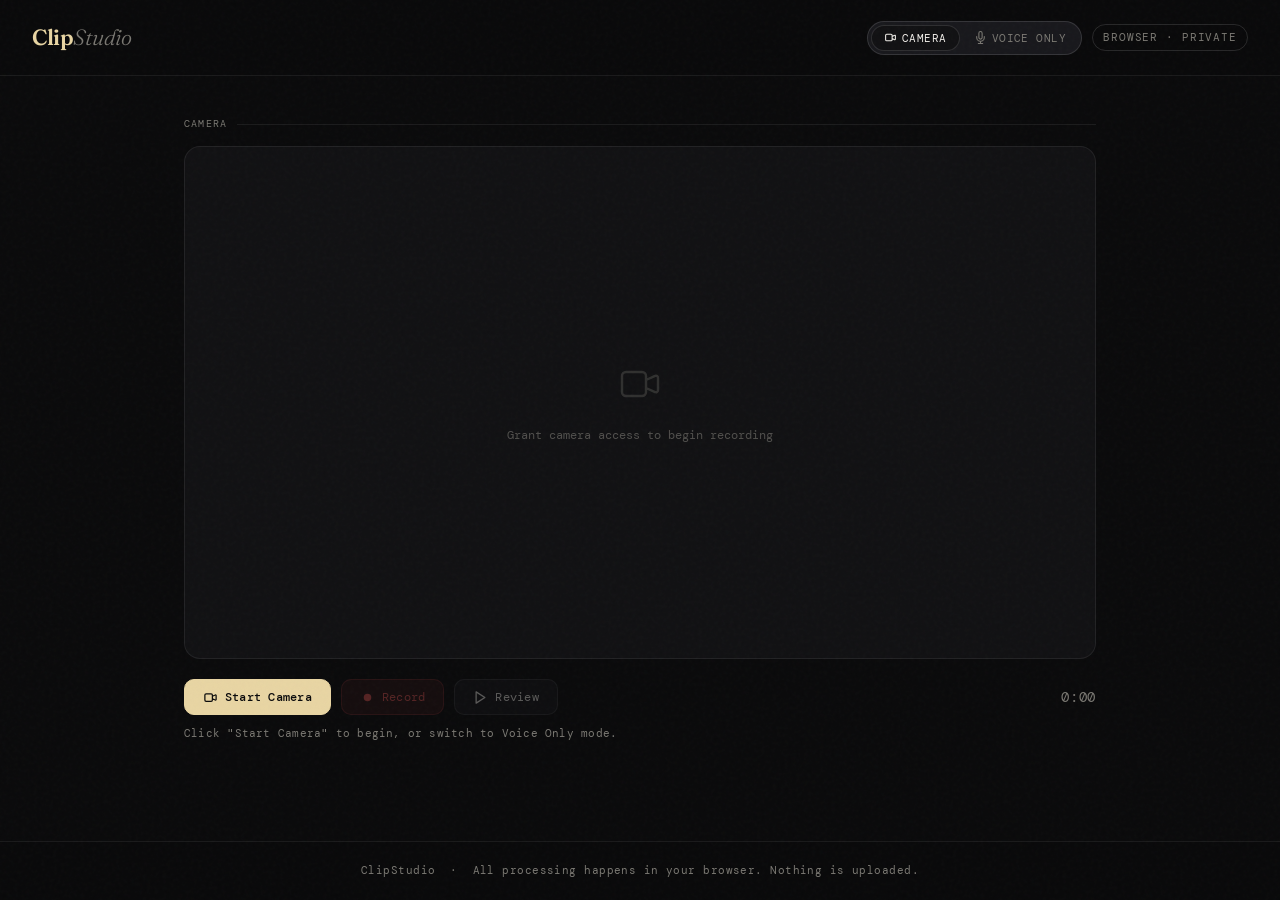
<file: clipstudio.html>
<!DOCTYPE html>
<html lang="en">
<head>
<meta charset="UTF-8">
<meta name="viewport" content="width=device-width, initial-scale=1.0">
<title>ClipStudio — Record & Export</title>
<link rel="preconnect" href="https://fonts.googleapis.com">
<link rel="preconnect" href="https://fonts.gstatic.com" crossorigin>
<link href="https://fonts.googleapis.com/css2?family=DM+Mono:wght@400;500&family=Fraunces:ital,opsz,wght@0,9..144,300;0,9..144,600;1,9..144,300&display=swap" rel="stylesheet">
<style>
*, *::before, *::after { box-sizing: border-box; margin: 0; padding: 0; }
:root {
  --bg:#0a0a0b; --surface:#111113; --surface2:#18181c;
  --border:rgba(255,255,255,0.07); --border2:rgba(255,255,255,0.12);
  --text:#f0ede8; --muted:#7a7872; --accent:#e8d5a3; --accent2:#c8a96e;
  --red:#e05252; --red-dim:rgba(224,82,82,0.15);
  --blue:#5b8fd4; --blue-dim:rgba(91,143,212,0.12);
  --green:#4caf7d; --green-dim:rgba(76,175,125,0.12);
  --radius:10px; --radius-lg:16px;
}
html,body { min-height:100vh; background:var(--bg); color:var(--text); font-family:'DM Mono',monospace; font-size:13px; line-height:1.6; }
body::before { content:''; position:fixed; inset:0; background-image:url("data:image/svg+xml,%3Csvg viewBox='0 0 256 256' xmlns='http://www.w3.org/2000/svg'%3E%3Cfilter id='noise'%3E%3CfeTurbulence type='fractalNoise' baseFrequency='0.9' numOctaves='4' stitchTiles='stitch'/%3E%3C/filter%3E%3Crect width='100%25' height='100%25' filter='url(%23noise)' opacity='0.04'/%3E%3C/svg%3E"); pointer-events:none; z-index:999; opacity:0.6; }

header { display:flex; align-items:center; justify-content:space-between; padding:20px 32px; border-bottom:1px solid var(--border); position:sticky; top:0; background:rgba(10,10,11,0.92); backdrop-filter:blur(12px); z-index:100; }
.logo { font-family:'Fraunces',serif; font-size:22px; font-weight:600; color:var(--accent); letter-spacing:-0.5px; }
.logo span { color:var(--muted); font-weight:300; font-style:italic; }
.header-right { display:flex; align-items:center; gap:10px; flex-wrap:wrap; }
.header-tag { font-size:11px; color:var(--muted); letter-spacing:0.08em; text-transform:uppercase; border:1px solid var(--border2); padding:4px 10px; border-radius:100px; }

.mode-toggle { display:flex; align-items:center; background:var(--surface2); border:1px solid var(--border2); border-radius:100px; padding:3px; gap:2px; }
.mode-btn { display:inline-flex; align-items:center; gap:5px; padding:5px 12px; border-radius:100px; border:none; background:transparent; color:var(--muted); font-family:'DM Mono',monospace; font-size:11px; cursor:pointer; transition:all 0.2s; letter-spacing:0.04em; text-transform:uppercase; white-space:nowrap; }
.mode-btn svg { width:13px; height:13px; }
.mode-btn.active { background:var(--surface); color:var(--text); border:1px solid var(--border2); }
.mode-btn.active.voice-active { background:rgba(91,143,212,0.15); color:var(--blue); border-color:rgba(91,143,212,0.3); }

main { max-width:960px; margin:0 auto; padding:40px 24px 100px; }
.section-label { font-size:10px; letter-spacing:0.12em; text-transform:uppercase; color:var(--muted); margin-bottom:14px; display:flex; align-items:center; gap:10px; }
.section-label::after { content:''; flex:1; height:1px; background:var(--border); }

#video-wrap { position:relative; background:var(--surface); border:1px solid var(--border); border-radius:var(--radius-lg); overflow:hidden; aspect-ratio:16/9; margin-bottom:20px; display:flex; align-items:center; justify-content:center; }
.placeholder-inner { text-align:center; color:var(--muted); }
.placeholder-inner svg { width:48px; height:48px; margin-bottom:12px; opacity:0.3; }
.placeholder-inner p { font-size:12px; opacity:0.6; }
#preview,#recorded { width:100%; height:100%; object-fit:contain; display:none; background:#000; }
#waveCanvas { position:absolute; inset:0; width:100%; height:100%; display:none; background:#000; }
#rec-indicator { position:absolute; top:14px; left:14px; display:none; align-items:center; gap:6px; background:rgba(0,0,0,0.7); border-radius:100px; padding:5px 12px; font-size:11px; color:var(--red); letter-spacing:0.06em; backdrop-filter:blur(4px); border:1px solid rgba(224,82,82,0.2); }
#rec-indicator .blink { width:7px; height:7px; border-radius:50%; background:var(--red); animation:blink 1s infinite; }
@keyframes blink { 0%,100%{opacity:1} 50%{opacity:0.2} }
#rec-indicator.voice-mode { color:var(--blue); border-color:rgba(91,143,212,0.3); }
#rec-indicator.voice-mode .blink { background:var(--blue); }
#time-overlay { position:absolute; top:14px; right:14px; background:rgba(0,0,0,0.7); border-radius:6px; padding:4px 10px; font-size:13px; font-weight:500; color:var(--text); display:none; backdrop-filter:blur(4px); border:1px solid var(--border2); font-variant-numeric:tabular-nums; }
#voice-label { position:absolute; bottom:16px; left:50%; transform:translateX(-50%); font-size:11px; color:rgba(91,143,212,0.7); letter-spacing:0.1em; text-transform:uppercase; display:none; pointer-events:none; }

.controls { display:flex; gap:10px; align-items:center; flex-wrap:wrap; margin-bottom:36px; }
.btn { display:inline-flex; align-items:center; gap:7px; padding:9px 18px; border-radius:var(--radius); border:1px solid var(--border2); background:var(--surface2); color:var(--text); font-family:'DM Mono',monospace; font-size:12px; cursor:pointer; transition:all 0.15s; letter-spacing:0.02em; white-space:nowrap; }
.btn:hover:not(:disabled) { background:#222228; border-color:rgba(255,255,255,0.2); }
.btn:active:not(:disabled) { transform:scale(0.97); }
.btn:disabled { opacity:0.35; cursor:not-allowed; }
.btn.accent { background:var(--accent); color:#0a0a0b; border-color:var(--accent); font-weight:500; }
.btn.accent:hover:not(:disabled) { background:var(--accent2); border-color:var(--accent2); }
.btn.danger-btn { background:var(--red-dim); border-color:rgba(224,82,82,0.3); color:var(--red); }
.btn.danger-btn:hover:not(:disabled) { background:rgba(224,82,82,0.25); }
.btn.ghost-del { background:transparent; border-color:transparent; color:var(--muted); padding:6px 10px; }
.btn.ghost-del:hover:not(:disabled) { background:var(--red-dim); color:var(--red); border-color:rgba(224,82,82,0.2); }
.btn.ai-btn { background:rgba(76,175,125,0.12); border-color:rgba(76,175,125,0.35); color:var(--green); font-weight:500; }
.btn.ai-btn:hover:not(:disabled) { background:rgba(76,175,125,0.22); border-color:rgba(76,175,125,0.55); }
.btn svg { width:15px; height:15px; flex-shrink:0; }
.time-badge { margin-left:auto; font-size:14px; color:var(--muted); font-variant-numeric:tabular-nums; letter-spacing:0.05em; }

#status { font-size:11px; color:var(--muted); margin-top:-26px; margin-bottom:28px; min-height:16px; letter-spacing:0.02em; }

/* ── timeline ── */
#timeline-section { display:none; }
#timeline-bar { position:relative; height:72px; background:var(--surface); border:1px solid var(--border); border-radius:var(--radius); overflow:hidden; cursor:crosshair; margin-bottom:16px; }
#timeline-track { position:absolute; bottom:0; left:0; right:0; height:3px; background:var(--border2); }
#timeline-progress { height:100%; background:var(--blue); width:0%; transition:width 0.1s linear; }
#playhead { position:absolute; top:0; width:2px; height:100%; background:var(--red); pointer-events:none; left:0; z-index:10; }
#playhead::before { content:''; position:absolute; top:0; left:-4px; width:10px; height:10px; background:var(--red); border-radius:50%; }
.clip-region { position:absolute; top:8px; bottom:14px; border-radius:5px; border:1.5px solid var(--accent); background:rgba(232,213,163,0.08); cursor:default; display:flex; align-items:center; justify-content:center; min-width:16px; overflow:hidden; }
.clip-region.ai-region { border-color:var(--green); background:rgba(76,175,125,0.08); }
.clip-region-label { font-size:10px; color:var(--accent); letter-spacing:0.04em; white-space:nowrap; overflow:hidden; padding:0 4px; }
.clip-region.ai-region .clip-region-label { color:var(--green); }

/* clip inputs */
.clip-input-row { display:flex; gap:10px; align-items:center; flex-wrap:wrap; margin-bottom:24px; padding:14px 16px; background:var(--surface); border:1px solid var(--border); border-radius:var(--radius); }
.clip-input-row label { font-size:11px; color:var(--muted); display:flex; align-items:center; gap:7px; }
.clip-input-row input[type=number] { width:72px; padding:6px 10px; background:var(--surface2); border:1px solid var(--border2); border-radius:6px; color:var(--text); font-family:'DM Mono',monospace; font-size:12px; outline:none; transition:border-color 0.15s; }
.clip-input-row input[type=number]:focus { border-color:var(--accent2); }
.hint-text { font-size:11px; color:var(--muted); margin-left:auto; }

/* ── AI Clip panel ── */
#ai-section { display:none; margin-bottom:32px; }
.ai-header { display:flex; align-items:center; justify-content:space-between; margin-bottom:14px; }
.ai-badge { display:inline-flex; align-items:center; gap:6px; font-size:10px; letter-spacing:0.1em; text-transform:uppercase; color:var(--green); background:var(--green-dim); border:1px solid rgba(76,175,125,0.25); border-radius:100px; padding:3px 10px; }

/* sensitivity controls */
.ai-controls { display:flex; gap:12px; align-items:center; flex-wrap:wrap; padding:12px 16px; background:var(--surface); border:1px solid var(--border); border-radius:var(--radius); margin-bottom:16px; }
.ai-controls label { font-size:11px; color:var(--muted); display:flex; align-items:center; gap:8px; }
.ai-controls input[type=range] { width:100px; accent-color:var(--green); }
.ai-controls span { font-size:11px; color:var(--text); min-width:28px; text-align:right; font-variant-numeric:tabular-nums; }
.ai-controls select { background:var(--surface2); border:1px solid var(--border2); color:var(--text); font-family:'DM Mono',monospace; font-size:11px; border-radius:6px; padding:4px 8px; outline:none; }

/* AI progress bar */
#ai-progress-wrap { display:none; padding:16px; background:var(--surface); border:1px solid rgba(76,175,125,0.2); border-radius:var(--radius); margin-bottom:16px; }
.ai-progress-label { font-size:11px; color:var(--green); margin-bottom:8px; letter-spacing:0.04em; }
.ai-progress-bar { height:3px; background:var(--border2); border-radius:2px; overflow:hidden; }
.ai-progress-fill { height:100%; background:var(--green); border-radius:2px; transition:width 0.3s ease; width:0%; }

/* ai call cards */
#ai-calls-list { display:flex; flex-direction:column; gap:10px; }
.call-card { background:var(--surface); border:1px solid var(--border); border-radius:var(--radius-lg); overflow:hidden; transition:border-color 0.15s; }
.call-card:hover { border-color:rgba(76,175,125,0.3); }
.call-card-header { display:flex; align-items:center; gap:12px; padding:14px 16px 10px; }
.call-number { width:32px; height:32px; border-radius:50%; background:var(--green-dim); border:1px solid rgba(76,175,125,0.25); display:flex; align-items:center; justify-content:center; font-size:12px; font-weight:500; color:var(--green); flex-shrink:0; }
.call-meta { flex:1; min-width:0; }
.call-title { font-family:'Fraunces',serif; font-style:italic; font-size:14px; color:var(--text); margin-bottom:2px; }
.call-time-info { font-size:11px; color:var(--muted); font-variant-numeric:tabular-nums; display:flex; align-items:center; gap:10px; }
.call-dur-badge { font-size:10px; color:var(--accent2); background:rgba(200,169,110,0.1); border:1px solid rgba(200,169,110,0.2); border-radius:100px; padding:1px 8px; }
.call-actions { display:flex; gap:6px; }

/* inline waveform thumbnail for each call */
.call-wave-wrap { padding:0 16px 4px; }
.call-wave-canvas { width:100%; height:36px; display:block; border-radius:4px; background:#000; }

/* inline audio player */
.call-player-wrap { padding:8px 16px 14px; }
.call-audio { width:100%; height:32px; border-radius:6px; }
.call-audio::-webkit-media-controls-panel { background:var(--surface2); }

/* manual clips section */
.clips-header { display:flex; align-items:center; justify-content:space-between; margin-bottom:12px; }
#clips-list { display:flex; flex-direction:column; gap:8px; }
.empty-state { padding:28px 20px; text-align:center; color:var(--muted); font-size:12px; border:1px dashed var(--border2); border-radius:var(--radius); letter-spacing:0.02em; }
.clip-item { display:flex; align-items:center; gap:14px; padding:12px 16px; background:var(--surface); border:1px solid var(--border); border-radius:var(--radius); transition:border-color 0.15s; }
.clip-item:hover { border-color:var(--border2); }
.clip-thumb { width:80px; height:45px; background:#000; border-radius:6px; overflow:hidden; flex-shrink:0; display:flex; align-items:center; justify-content:center; }
.clip-thumb canvas { width:80px; height:45px; display:block; }
.clip-thumb.audio-thumb { background:#0d1420; border:1px solid rgba(91,143,212,0.2); }
.audio-icon { color:var(--blue); opacity:0.6; }
.clip-meta { flex:1; min-width:0; }
.clip-name { font-size:13px; font-weight:500; color:var(--text); margin-bottom:3px; font-family:'Fraunces',serif; font-style:italic; }
.clip-time { font-size:11px; color:var(--muted); font-variant-numeric:tabular-nums; }
.clip-duration { font-size:11px; color:var(--accent2); margin-left:6px; }
.clip-mode-tag { font-size:10px; color:var(--blue); opacity:0.7; margin-left:6px; }
.clip-actions { display:flex; gap:6px; align-items:center; }

footer { text-align:center; padding:20px; border-top:1px solid var(--border); font-size:11px; color:var(--muted); letter-spacing:0.04em; position:fixed; bottom:0; left:0; right:0; background:rgba(10,10,11,0.92); backdrop-filter:blur(8px); }

@keyframes fadeUp { from{opacity:0;transform:translateY(12px)} to{opacity:1;transform:translateY(0)} }
.fade-up { animation:fadeUp 0.4s ease both; }
.fade-up-1 { animation-delay:0.05s; }
.fade-up-2 { animation-delay:0.1s; }
.fade-up-3 { animation-delay:0.18s; }

@keyframes spin { to{transform:rotate(360deg)} }
.spinning { animation:spin 1s linear infinite; }

::-webkit-scrollbar { width:6px; }
::-webkit-scrollbar-track { background:var(--bg); }
::-webkit-scrollbar-thumb { background:var(--border2); border-radius:3px; }

@media(max-width:600px) {
  main{padding:24px 16px 100px;}
  header{padding:14px 16px;flex-wrap:wrap;gap:10px;}
  .controls{gap:8px;}
  .btn{padding:8px 14px;}
}
</style>
</head>
<body>
<header>
  <div class="logo">Clip<span>Studio</span></div>
  <div class="header-right">
    <div class="mode-toggle" id="modeToggle">
      <button class="mode-btn active" id="camModeBtn" onclick="setMode('camera')">
        <svg viewBox="0 0 24 24" fill="none" stroke="currentColor" stroke-width="2" stroke-linecap="round" stroke-linejoin="round"><path d="M15 10l4.553-2.069A1 1 0 0121 8.87v6.26a1 1 0 01-1.447.894L15 14M3 8a2 2 0 012-2h8a2 2 0 012 2v8a2 2 0 01-2 2H5a2 2 0 01-2-2V8z"/></svg>
        Camera
      </button>
      <button class="mode-btn" id="voiceModeBtn" onclick="setMode('voice')">
        <svg viewBox="0 0 24 24" fill="none" stroke="currentColor" stroke-width="2" stroke-linecap="round" stroke-linejoin="round"><path d="M12 1a3 3 0 00-3 3v8a3 3 0 006 0V4a3 3 0 00-3-3z"/><path d="M19 10v2a7 7 0 01-14 0v-2M12 19v4M8 23h8"/></svg>
        Voice Only
      </button>
    </div>
    <div class="header-tag">Browser · Private</div>
  </div>
</header>

<main>
  <div class="fade-up">
    <div class="section-label" id="cam-section-label">Camera</div>
    <div id="video-wrap">
      <div class="placeholder-inner" id="placeholder">
        <svg viewBox="0 0 24 24" fill="none" stroke="currentColor" stroke-width="1.2" stroke-linecap="round" stroke-linejoin="round"><path d="M15 10l4.553-2.069A1 1 0 0121 8.87v6.26a1 1 0 01-1.447.894L15 14M3 8a2 2 0 012-2h8a2 2 0 012 2v8a2 2 0 01-2 2H5a2 2 0 01-2-2V8z"/></svg>
        <p>Grant camera access to begin recording</p>
      </div>
      <video id="preview" autoplay muted playsinline></video>
      <video id="recorded" controls></video>
      <canvas id="waveCanvas"></canvas>
      <div id="rec-indicator"><span class="blink"></span> <span id="rec-label">REC</span></div>
      <div id="time-overlay">0:00</div>
      <div id="voice-label">voice only · audio waveform</div>
    </div>
  </div>

  <div class="controls fade-up fade-up-1">
    <button class="btn accent" id="startCamBtn">
      <svg viewBox="0 0 24 24" fill="none" stroke="currentColor" stroke-width="2" stroke-linecap="round" stroke-linejoin="round" style="width:15px;height:15px"><path d="M15 10l4.553-2.069A1 1 0 0121 8.87v6.26a1 1 0 01-1.447.894L15 14M3 8a2 2 0 012-2h8a2 2 0 012 2v8a2 2 0 01-2 2H5a2 2 0 01-2-2V8z"/></svg>
      Start Camera
    </button>
    <button class="btn danger-btn" id="recBtn" disabled>
      <svg viewBox="0 0 24 24" fill="currentColor" style="width:15px;height:15px"><circle cx="12" cy="12" r="6"/></svg>
      Record
    </button>
    <button class="btn" id="playBtn" disabled>
      <svg viewBox="0 0 24 24" fill="none" stroke="currentColor" stroke-width="2" stroke-linecap="round" stroke-linejoin="round" style="width:15px;height:15px"><polygon points="5 3 19 12 5 21 5 3"/></svg>
      Review
    </button>
    <!-- AI Clip button — appears after recording -->
    <button class="btn ai-btn" id="aiClipBtn" disabled style="display:none">
      <svg id="aiSpinIcon" viewBox="0 0 24 24" fill="none" stroke="currentColor" stroke-width="2" stroke-linecap="round" stroke-linejoin="round" style="width:15px;height:15px"><path d="M12 2a10 10 0 0110 10"/><path d="M12 6v6l4 2"/><path d="M2 12a10 10 0 0110-10"/></svg>
      AI Auto-Clip
    </button>
    <span class="time-badge" id="time-display">0:00</span>
  </div>

  <div id="status" class="fade-up fade-up-2">Click "Start Camera" to begin, or switch to Voice Only mode.</div>

  <!-- ── AI CLIP SECTION ── -->
  <div id="ai-section" class="fade-up">
    <div class="ai-header">
      <div class="section-label" style="flex:1;margin-bottom:0">
        <span class="ai-badge">
          <svg viewBox="0 0 24 24" fill="none" stroke="currentColor" stroke-width="2" stroke-linecap="round" stroke-linejoin="round" style="width:11px;height:11px"><circle cx="12" cy="12" r="3"/><path d="M12 2v3M12 19v3M4.22 4.22l2.12 2.12M17.66 17.66l2.12 2.12M2 12h3M19 12h3M4.22 19.78l2.12-2.12M17.66 6.34l2.12-2.12"/></svg>
          AI Auto-Clip
        </span>
      </div>
      <button class="btn" id="reRunAiBtn" style="display:none;font-size:11px;padding:5px 12px">Re-analyze</button>
    </div>

    <!-- sensitivity settings -->
    <div class="ai-controls" id="aiControls">
      <label>
        Silence threshold
        <input type="range" id="silenceThresh" min="1" max="30" value="8" oninput="document.getElementById('threshVal').textContent=this.value">
        <span id="threshVal">8</span>%
      </label>
      <label>
        Min silence gap
        <input type="range" id="minGap" min="5" max="60" value="15" oninput="document.getElementById('gapVal').textContent=this.value">
        <span id="gapVal">15</span>s
      </label>
      <label>
        Min call length
        <input type="range" id="minCall" min="5" max="60" value="10" oninput="document.getElementById('callVal').textContent=this.value">
        <span id="callVal">10</span>s
      </label>
    </div>

    <div id="ai-progress-wrap">
      <div class="ai-progress-label" id="aiProgressLabel">Analyzing audio…</div>
      <div class="ai-progress-bar"><div class="ai-progress-fill" id="aiProgressFill"></div></div>
    </div>

    <div id="ai-calls-list"></div>
  </div>

  <!-- ── TIMELINE + MANUAL CLIPS ── -->
  <div id="timeline-section" class="fade-up fade-up-3">
    <div class="section-label">Timeline</div>
    <div id="timeline-bar">
      <div id="timeline-track"><div id="timeline-progress"></div></div>
      <div id="playhead"></div>
    </div>
    <div class="clip-input-row">
      <label>From <input type="number" id="clipStart" min="0" step="0.1" value="0"> s</label>
      <label>To <input type="number" id="clipEnd" min="0" step="0.1" value="5"> s</label>
      <button class="btn" id="addClipBtn">
        <svg viewBox="0 0 24 24" fill="none" stroke="currentColor" stroke-width="2" stroke-linecap="round" stroke-linejoin="round" style="width:15px;height:15px"><line x1="12" y1="5" x2="12" y2="19"/><line x1="5" y1="12" x2="19" y2="12"/></svg>
        Add Manual Clip
      </button>
      <span class="hint-text" id="dur-label"></span>
    </div>
    <div class="clips-header">
      <div class="section-label" style="flex:1;margin-bottom:0">Manual Clips</div>
      <button class="btn" id="dlAllBtn" style="display:none">
        <svg viewBox="0 0 24 24" fill="none" stroke="currentColor" stroke-width="2" stroke-linecap="round" stroke-linejoin="round" style="width:15px;height:15px"><path d="M21 15v4a2 2 0 01-2 2H5a2 2 0 01-2-2v-4"/><polyline points="7 10 12 15 17 10"/><line x1="12" y1="15" x2="12" y2="3"/></svg>
        Download All
      </button>
    </div>
    <div id="clips-list">
      <div class="empty-state">No manual clips yet — set start/end times above and click Add Manual Clip.</div>
    </div>
  </div>
</main>

<footer>ClipStudio &nbsp;·&nbsp; All processing happens in your browser. Nothing is uploaded.</footer>

<script>
/* ════════════════════════════════════════
   DOM REFS
════════════════════════════════════════ */
const preview         = document.getElementById('preview');
const recorded        = document.getElementById('recorded');
const placeholder     = document.getElementById('placeholder');
const startCamBtn     = document.getElementById('startCamBtn');
const recBtn          = document.getElementById('recBtn');
const playBtn         = document.getElementById('playBtn');
const aiClipBtn       = document.getElementById('aiClipBtn');
const timeDisplay     = document.getElementById('time-display');
const timeOverlay     = document.getElementById('time-overlay');
const recIndicator    = document.getElementById('rec-indicator');
const recLabel        = document.getElementById('rec-label');
const statusEl        = document.getElementById('status');
const timelineSection = document.getElementById('timeline-section');
const timelineBar     = document.getElementById('timeline-bar');
const timelineProgress= document.getElementById('timeline-progress');
const playhead        = document.getElementById('playhead');
const clipsList       = document.getElementById('clips-list');
const durLabel        = document.getElementById('dur-label');
const dlAllBtn        = document.getElementById('dlAllBtn');
const clipStartInput  = document.getElementById('clipStart');
const clipEndInput    = document.getElementById('clipEnd');
const waveCanvas      = document.getElementById('waveCanvas');
const voiceLabel      = document.getElementById('voice-label');
const aiSection       = document.getElementById('ai-section');
const aiCallsList     = document.getElementById('ai-calls-list');
const aiProgressWrap  = document.getElementById('ai-progress-wrap');
const aiProgressFill  = document.getElementById('aiProgressFill');
const aiProgressLabel = document.getElementById('aiProgressLabel');
const reRunAiBtn      = document.getElementById('reRunAiBtn');
const aiSpinIcon      = document.getElementById('aiSpinIcon');

/* ════════════════════════════════════════
   STATE
════════════════════════════════════════ */
let stream=null, recorder=null, chunks=[], recordedBlob=null, recordedUrl=null;
let recording=false, recInterval=null, recSeconds=0;
let clips=[], nextId=1, playInterval=null;
let currentMode='camera', isVoiceMode=false;
let audioCtx=null, analyser=null, waveAF=null, waveCtx=null;
let aiCalls=[];        // [{id,start,end,blobUrl,label}]
let nextAiId=1;

/* ════════════════════════════════════════
   UTILS
════════════════════════════════════════ */
function fmt(s){ const m=Math.floor(s/60),sec=Math.floor(s%60); return m+':'+(sec<10?'0':'')+sec; }
function setStatus(msg){ statusEl.textContent=msg; }

/* ════════════════════════════════════════
   MODE TOGGLE
════════════════════════════════════════ */
function setMode(mode){
  if(recording) return;
  currentMode=mode; isVoiceMode=(mode==='voice');
  camModeBtn.className ='mode-btn'+(mode==='camera'?' active':'');
  voiceModeBtn.className='mode-btn'+(mode==='voice'?' active voice-active':'');
  document.getElementById('cam-section-label').textContent=isVoiceMode?'Audio':'Camera';
  if(stream){ stopWaveform(); stream.getTracks().forEach(t=>t.stop()); stream=null; preview.srcObject=null; preview.style.display='none'; waveCanvas.style.display='none'; placeholder.style.display='flex'; recBtn.disabled=true; playBtn.disabled=true; recordedUrl=null; recorded.style.display='none'; timelineSection.style.display='none'; timeOverlay.style.display='none'; aiSection.style.display='none'; aiClipBtn.style.display='none'; }
  if(isVoiceMode){
    startCamBtn.innerHTML=`<svg viewBox="0 0 24 24" fill="none" stroke="currentColor" stroke-width="2" stroke-linecap="round" stroke-linejoin="round" style="width:15px;height:15px"><path d="M12 1a3 3 0 00-3 3v8a3 3 0 006 0V4a3 3 0 00-3-3z"/><path d="M19 10v2a7 7 0 01-14 0v-2M12 19v4M8 23h8"/></svg> Start Mic`;
    setStatus('Voice Only mode — click "Start Mic" to begin.');
  } else {
    startCamBtn.innerHTML=`<svg viewBox="0 0 24 24" fill="none" stroke="currentColor" stroke-width="2" stroke-linecap="round" stroke-linejoin="round" style="width:15px;height:15px"><path d="M15 10l4.553-2.069A1 1 0 0121 8.87v6.26a1 1 0 01-1.447.894L15 14M3 8a2 2 0 012-2h8a2 2 0 012 2v8a2 2 0 01-2 2H5a2 2 0 01-2-2V8z"/></svg> Start Camera`;
    setStatus('Click "Start Camera" to begin.');
  }
}

/* ════════════════════════════════════════
   START CAMERA / MIC
════════════════════════════════════════ */
startCamBtn.onclick = async () => {
  try {
    const c=isVoiceMode?{audio:true,video:false}:{video:true,audio:true};
    stream=await navigator.mediaDevices.getUserMedia(c);
    if(isVoiceMode){
      placeholder.style.display='none'; waveCanvas.style.display='block'; voiceLabel.style.display='block';
      resizeWaveCanvas(); initWaveform();
    } else {
      preview.srcObject=stream; preview.style.display='block'; placeholder.style.display='none';
    }
    startCamBtn.disabled=true; recBtn.disabled=false;
    setStatus(isVoiceMode?'Mic ready — press Record to start.':'Camera ready — press Record to start.');
  } catch(e){ setStatus('Permission denied or device unavailable.'); }
};

/* ════════════════════════════════════════
   WAVEFORM VISUALIZER
════════════════════════════════════════ */
function resizeWaveCanvas(){
  const wrap=document.getElementById('video-wrap');
  waveCanvas.width=wrap.clientWidth*devicePixelRatio; waveCanvas.height=wrap.clientHeight*devicePixelRatio;
  waveCtx=waveCanvas.getContext('2d'); waveCtx.scale(devicePixelRatio,devicePixelRatio);
}
window.addEventListener('resize',()=>{ if(isVoiceMode&&waveCanvas.style.display==='block') resizeWaveCanvas(); });

function initWaveform(){
  if(audioCtx) audioCtx.close();
  audioCtx=new(window.AudioContext||window.webkitAudioContext)();
  analyser=audioCtx.createAnalyser(); analyser.fftSize=2048; analyser.smoothingTimeConstant=0.82;
  const src=audioCtx.createMediaStreamSource(stream); src.connect(analyser);
  drawWaveform();
}
function stopWaveform(){ if(waveAF){cancelAnimationFrame(waveAF);waveAF=null;} if(audioCtx){audioCtx.close();audioCtx=null;analyser=null;} }

function drawWaveform(){
  waveAF=requestAnimationFrame(drawWaveform);
  if(!analyser||!waveCtx) return;
  const W=waveCanvas.width/devicePixelRatio, H=waveCanvas.height/devicePixelRatio;
  const bufLen=analyser.frequencyBinCount, data=new Uint8Array(bufLen);
  analyser.getByteTimeDomainData(data);
  waveCtx.fillStyle='#000'; waveCtx.fillRect(0,0,W,H);
  waveCtx.strokeStyle='rgba(255,255,255,0.03)'; waveCtx.lineWidth=1;
  for(let i=1;i<4;i++){ const y=(H/4)*i; waveCtx.beginPath(); waveCtx.moveTo(0,y); waveCtx.lineTo(W,y); waveCtx.stroke(); }
  waveCtx.strokeStyle='rgba(255,255,255,0.06)'; waveCtx.beginPath(); waveCtx.moveTo(0,H/2); waveCtx.lineTo(W,H/2); waveCtx.stroke();
  let sum=0; for(let i=0;i<bufLen;i++){const v=(data[i]-128)/128;sum+=v*v;} const rms=Math.sqrt(sum/bufLen);
  const color=recording?'#5b8fd4':'#c8a96e';
  const sliceW=W/bufLen;
  for(let pass=0;pass<2;pass++){
    waveCtx.beginPath();
    if(pass===0){ waveCtx.shadowColor=color; waveCtx.shadowBlur=18+rms*40; waveCtx.strokeStyle=recording?`rgba(91,143,212,${Math.min(rms*4,0.5)+0.15})`:`rgba(200,169,110,${Math.min(rms*4,0.5)+0.15})`; waveCtx.lineWidth=1.5; }
    else{ waveCtx.shadowBlur=0; waveCtx.strokeStyle=color; waveCtx.lineWidth=1.5; }
    let x=0;
    for(let i=0;i<bufLen;i++){const v=data[i]/128.0,y=(v*H)/2;if(i===0)waveCtx.moveTo(x,y);else waveCtx.lineTo(x,y);x+=sliceW;}
    waveCtx.stroke();
  }
  waveCtx.shadowBlur=0;
  const grad=waveCtx.createLinearGradient(0,H/2,0,H);
  grad.addColorStop(0,recording?'rgba(91,143,212,0.18)':'rgba(200,169,110,0.12)'); grad.addColorStop(1,'rgba(0,0,0,0)');
  waveCtx.beginPath(); let x2=0;
  for(let i=0;i<bufLen;i++){const v=data[i]/128.0,y=(v*H)/2;if(i===0)waveCtx.moveTo(x2,y);else waveCtx.lineTo(x2,y);x2+=sliceW;}
  waveCtx.lineTo(W,H/2); waveCtx.lineTo(0,H/2); waveCtx.closePath(); waveCtx.fillStyle=grad; waveCtx.fill();
  waveCtx.fillStyle=recording?'rgba(91,143,212,0.55)':'rgba(200,169,110,0.4)';
  const step=Math.floor(bufLen/60);
  for(let i=0;i<bufLen;i+=step){const v=data[i]/128.0,y=(v*H)/2;if(Math.abs(y-H/2)>H*0.08){waveCtx.beginPath();waveCtx.arc((i/bufLen)*W,y,1.8,0,Math.PI*2);waveCtx.fill();}}
}

/* ════════════════════════════════════════
   RECORDING
════════════════════════════════════════ */
recBtn.onclick=()=>recording?stopRecording():startRecording();

function startRecording(){
  chunks=[]; const mime=getMime();
  recorder=new MediaRecorder(stream,mime?{mimeType:mime}:{});
  recorder.ondataavailable=e=>{if(e.data.size>0)chunks.push(e.data);};
  recorder.onstop=finalize; recorder.start(100);
  recording=true; recSeconds=0;
  recBtn.innerHTML=`<svg viewBox="0 0 24 24" fill="none" stroke="currentColor" stroke-width="2" stroke-linecap="round" stroke-linejoin="round" style="width:15px;height:15px"><rect x="6" y="6" width="12" height="12"/></svg> Stop`;
  recBtn.className='btn danger-btn'; playBtn.disabled=true;
  recIndicator.style.display='flex';
  if(isVoiceMode){recIndicator.classList.add('voice-mode');recLabel.textContent='AUDIO REC';}
  else{recIndicator.classList.remove('voice-mode');recLabel.textContent='REC';}
  timeOverlay.style.display='block';
  recInterval=setInterval(()=>{recSeconds++;const t=fmt(recSeconds);timeDisplay.textContent=t;timeOverlay.textContent=t;},1000);
  setStatus('Recording in progress…');
}

function stopRecording(){
  recorder.stop(); clearInterval(recInterval); recording=false;
  recBtn.innerHTML=`<svg viewBox="0 0 24 24" fill="currentColor" style="width:15px;height:15px"><circle cx="12" cy="12" r="6"/></svg> Record`;
  recBtn.className='btn danger-btn'; recIndicator.style.display='none';
  setStatus('Processing recording…');
}

function finalize(){
  recordedBlob=new Blob(chunks,{type:getMime()||'audio/webm'});
  if(recordedUrl) URL.revokeObjectURL(recordedUrl);
  recordedUrl=URL.createObjectURL(recordedBlob);
  if(!isVoiceMode){recorded.src=recordedUrl; recorded.style.display='block'; waveCanvas.style.display='none'; preview.style.display='none';}
  else{recorded.src=recordedUrl;}
  playBtn.disabled=false; timeOverlay.textContent=fmt(recSeconds);
  setStatus(`Recording complete — ${fmt(recSeconds)}. Hit "AI Auto-Clip" to split calls automatically.`);
  timelineSection.style.display='block';
  durLabel.textContent=`Total: ${fmt(recSeconds)}`;
  clipStartInput.max=recSeconds; clipEndInput.max=recSeconds; clipEndInput.value=Math.min(5,recSeconds).toFixed(1);
  aiClipBtn.disabled=false; aiClipBtn.style.display='inline-flex';
  setupTimeline();
}

function getMime(){
  if(isVoiceMode){return ['audio/webm;codecs=opus','audio/webm','audio/ogg;codecs=opus','audio/mp4'].find(t=>MediaRecorder.isTypeSupported(t))||'';}
  return ['video/webm;codecs=vp9,opus','video/webm;codecs=vp8,opus','video/webm','video/mp4'].find(t=>MediaRecorder.isTypeSupported(t))||'';
}

/* ════════════════════════════════════════
   REVIEW PLAYBACK
════════════════════════════════════════ */
playBtn.onclick=()=>{
  if(isVoiceMode){waveCanvas.style.display='block'; recorded.play(); playAudioWithWaveform();}
  else{preview.style.display='none'; recorded.style.display='block'; recorded.play();}
  startPlayhead();
};

function playAudioWithWaveform(){
  try{
    const pCtx=new(window.AudioContext||window.webkitAudioContext)();
    const pAnalyser=pCtx.createAnalyser(); pAnalyser.fftSize=2048; pAnalyser.smoothingTimeConstant=0.82;
    const s2=pCtx.createMediaElementSource(recorded); s2.connect(pAnalyser); s2.connect(pCtx.destination);
    stopWaveform(); audioCtx=pCtx; analyser=pAnalyser; drawWaveform();
  }catch(e){}
}

function startPlayhead(){
  if(playInterval) clearInterval(playInterval);
  playInterval=setInterval(()=>{
    const dur=recorded.duration||recSeconds; if(!dur) return;
    const pct=(recorded.currentTime/dur)*100;
    playhead.style.left=pct+'%'; timelineProgress.style.width=pct+'%';
    timeDisplay.textContent=fmt(recorded.currentTime); timeOverlay.textContent=fmt(recorded.currentTime);
  },80);
}

/* ════════════════════════════════════════
   TIMELINE
════════════════════════════════════════ */
function setupTimeline(){
  timelineBar.onclick=(e)=>{
    if(e.target.classList.contains('clip-region')||e.target.classList.contains('clip-region-label')) return;
    const rect=timelineBar.getBoundingClientRect();
    const pct=(e.clientX-rect.left)/rect.width;
    const t=Math.max(0,Math.min(recSeconds,pct*recSeconds));
    clipStartInput.value=t.toFixed(1); clipEndInput.value=Math.min(recSeconds,t+5).toFixed(1);
    if(recordedUrl){recorded.currentTime=t; playhead.style.left=pct*100+'%';}
  };
}

document.getElementById('addClipBtn').onclick=()=>{
  const start=parseFloat(clipStartInput.value),end=parseFloat(clipEndInput.value);
  if(isNaN(start)||isNaN(end)||end<=start){setStatus('⚠ Invalid range.');return;}
  if(end>recSeconds){setStatus('⚠ End time exceeds recording duration.');return;}
  const id=nextId++; clips.push({id,start,end,label:`Clip ${id}`,voiceMode:isVoiceMode});
  renderClips(); renderTimelineClips();
  setStatus(`Clip ${id} added (${fmt(start)} → ${fmt(end)}, ${(end-start).toFixed(1)}s).`);
};

function renderTimelineClips(){
  document.querySelectorAll('.clip-region').forEach(el=>el.remove());
  // manual clips
  clips.forEach(c=>{
    const dur=recSeconds||1,left=(c.start/dur)*100,width=((c.end-c.start)/dur)*100;
    const el=document.createElement('div'); el.className='clip-region'; el.style.left=left+'%'; el.style.width=width+'%';
    el.innerHTML=`<span class="clip-region-label">${c.label}</span>`; timelineBar.appendChild(el);
  });
  // AI clips at bottom
  aiCalls.forEach(c=>{
    const dur=recSeconds||1,left=(c.start/dur)*100,width=((c.end-c.start)/dur)*100;
    const el=document.createElement('div'); el.className='clip-region ai-region'; el.style.left=left+'%'; el.style.width=width+'%';
    el.innerHTML=`<span class="clip-region-label">${c.label}</span>`; timelineBar.appendChild(el);
  });
}

function renderClips(){
  if(!clips.length){clipsList.innerHTML='<div class="empty-state">No manual clips yet — set start/end times above and click Add Manual Clip.</div>';dlAllBtn.style.display='none';return;}
  dlAllBtn.style.display='inline-flex'; clipsList.innerHTML='';
  clips.forEach(c=>{
    const el=document.createElement('div'); el.className='clip-item'; const cid='c'+c.id;
    const thumbHtml=c.voiceMode?`<div class="clip-thumb audio-thumb"><svg class="audio-icon" width="24" height="24" viewBox="0 0 24 24" fill="none" stroke="currentColor" stroke-width="1.5" stroke-linecap="round" stroke-linejoin="round"><path d="M12 1a3 3 0 00-3 3v8a3 3 0 006 0V4a3 3 0 00-3-3z"/><path d="M19 10v2a7 7 0 01-14 0v-2M12 19v4M8 23h8"/></svg></div>`:`<div class="clip-thumb"><canvas id="${cid}" width="80" height="45"></canvas></div>`;
    const modeTag=c.voiceMode?`<span class="clip-mode-tag">· voice</span>`:'';
    el.innerHTML=`${thumbHtml}<div class="clip-meta"><div class="clip-name">${c.label}</div><div class="clip-time">${fmt(c.start)} → ${fmt(c.end)}<span class="clip-duration">${(c.end-c.start).toFixed(1)}s</span>${modeTag}</div></div><div class="clip-actions"><button class="btn" title="Preview" onclick="previewClip(${c.id})"><svg viewBox="0 0 24 24" fill="none" stroke="currentColor" stroke-width="2" stroke-linecap="round" stroke-linejoin="round" style="width:14px;height:14px"><polygon points="5 3 19 12 5 21 5 3"/></svg></button><button class="btn" onclick="downloadClip(${c.id})"><svg viewBox="0 0 24 24" fill="none" stroke="currentColor" stroke-width="2" stroke-linecap="round" stroke-linejoin="round" style="width:14px;height:14px"><path d="M21 15v4a2 2 0 01-2 2H5a2 2 0 01-2-2v-4"/><polyline points="7 10 12 15 17 10"/><line x1="12" y1="15" x2="12" y2="3"/></svg>Download</button><button class="btn ghost-del" title="Remove" onclick="removeClip(${c.id})"><svg viewBox="0 0 24 24" fill="none" stroke="currentColor" stroke-width="2" stroke-linecap="round" stroke-linejoin="round" style="width:14px;height:14px"><polyline points="3 6 5 6 21 6"/><path d="M19 6l-1 14a2 2 0 01-2 2H8a2 2 0 01-2-2L5 6"/><path d="M10 11v6M14 11v6"/><path d="M9 6V4h6v2"/></svg></button></div>`;
    clipsList.appendChild(el);
    if(!c.voiceMode) drawThumb(c,cid);
  });
}

function drawThumb(c,cid){
  const canvas=document.getElementById(cid); if(!canvas||!recordedUrl) return;
  const ctx=canvas.getContext('2d'); const v=document.createElement('video');
  v.src=recordedUrl; v.crossOrigin='anonymous'; v.currentTime=c.start+(c.end-c.start)*0.4;
  v.addEventListener('seeked',()=>{ctx.drawImage(v,0,0,80,45);},{once:true}); v.load();
}

window.previewClip=id=>{
  const c=clips.find(x=>x.id===id); if(!c||!recordedUrl) return;
  if(c.voiceMode){waveCanvas.style.display='block';recorded.style.display='none';}
  else{recorded.style.display='block';preview.style.display='none';}
  recorded.currentTime=c.start; recorded.play();
  if(c.voiceMode) playAudioWithWaveform();
  startPlayhead();
  const stop=()=>{if(recorded.currentTime>=c.end){recorded.pause();recorded.removeEventListener('timeupdate',stop);}};
  recorded.addEventListener('timeupdate',stop);
  setStatus(`Previewing ${c.label}…`);
};
window.removeClip=id=>{clips=clips.filter(x=>x.id!==id);renderClips();renderTimelineClips();setStatus('Clip removed.');};
window.downloadClip=async id=>{
  const c=clips.find(x=>x.id===id); if(!c) return;
  setStatus(`Exporting ${c.label}…`);
  try{const blob=await extractClip(c.start,c.end,c.voiceMode);download(blob,c.label.replace(' ','-').toLowerCase()+'.webm');setStatus(`${c.label} downloaded.`);}
  catch(e){setStatus('Export failed — try Chrome for best compatibility.');}
};
dlAllBtn.onclick=async()=>{for(const c of clips){setStatus(`Exporting ${c.label}…`);try{const blob=await extractClip(c.start,c.end,c.voiceMode);await new Promise(r=>setTimeout(r,250));download(blob,c.label.replace(' ','-').toLowerCase()+'.webm');}catch(e){}}setStatus(`All ${clips.length} clips downloaded.`);};

/* ════════════════════════════════════════
   ★  AI AUTO-CLIP ENGINE  ★
   Decodes PCM via OfflineAudioContext,
   scans for silence gaps between calls,
   returns [{start,end}] boundaries.
════════════════════════════════════════ */
aiClipBtn.onclick=()=>runAiClip();
reRunAiBtn.onclick=()=>runAiClip();

async function runAiClip(){
  if(!recordedBlob) return;
  aiClipBtn.disabled=true;
  aiSpinIcon.classList.add('spinning');
  aiSection.style.display='block';
  aiProgressWrap.style.display='block';
  aiProgressFill.style.width='0%';
  aiProgressLabel.textContent='Decoding audio…';
  aiCallsList.innerHTML='';
  reRunAiBtn.style.display='none';

  try{
    // 1. decode to raw PCM
    setProgress(10,'Decoding audio…');
    const arrayBuf=await recordedBlob.arrayBuffer();
    const offCtx=new OfflineAudioContext(1,1,44100); // mono, dummy length
    const decoded=await new Promise((res,rej)=>{
      const tmp=new(window.AudioContext||window.webkitAudioContext)();
      tmp.decodeAudioData(arrayBuf.slice(0),buf=>{tmp.close();res(buf);},e=>{tmp.close();rej(e);});
    });

    setProgress(30,'Analyzing silence gaps…');
    const sr=decoded.sampleRate;
    const pcm=decoded.getChannelData(0); // Float32Array
    const dur=decoded.duration;

    // parameters from sliders
    const silenceThreshPct=parseFloat(document.getElementById('silenceThresh').value)/100;
    const minGapSec=parseFloat(document.getElementById('minGap').value);
    const minCallSec=parseFloat(document.getElementById('minCall').value);

    // compute RMS in 50ms windows
    const winSamples=Math.floor(sr*0.05);
    const numWins=Math.floor(pcm.length/winSamples);
    const rmsArr=new Float32Array(numWins);
    let maxRms=0;
    for(let w=0;w<numWins;w++){
      let s=0; const off=w*winSamples;
      for(let i=0;i<winSamples;i++){const v=pcm[off+i];s+=v*v;}
      rmsArr[w]=Math.sqrt(s/winSamples);
      if(rmsArr[w]>maxRms) maxRms=rmsArr[w];
    }

    setProgress(55,'Detecting call boundaries…');

    // dynamic threshold: % of peak RMS
    const thresh=maxRms*silenceThreshPct;
    const minGapWins=Math.ceil(minGapSec/(dur/numWins));
    const minCallWins=Math.ceil(minCallSec/(dur/numWins));

    // scan: mark windows as silent or not
    const silent=new Uint8Array(numWins);
    for(let w=0;w<numWins;w++) silent[w]=rmsArr[w]<thresh?1:0;

    // merge short non-silent blips inside silence (smooth noise)
    const smoothRadius=Math.ceil(0.2/(dur/numWins));
    const smoothed=silent.slice();
    for(let w=smoothRadius;w<numWins-smoothRadius;w++){
      let s=0; for(let k=-smoothRadius;k<=smoothRadius;k++) s+=silent[w+k];
      smoothed[w]=s>(smoothRadius*2*0.6)?1:0;
    }

    // find contiguous non-silent runs → candidate calls
    const segments=[];
    let inCall=false, callStart=0;
    for(let w=0;w<numWins;w++){
      if(!smoothed[w]&&!inCall){inCall=true;callStart=w;}
      else if(smoothed[w]&&inCall){
        if(w-callStart>=minCallWins) segments.push({sw:callStart,ew:w});
        inCall=false;
      }
    }
    if(inCall&&numWins-callStart>=minCallWins) segments.push({sw:callStart,ew:numWins});

    // merge segments separated by gaps < minGapSec
    const merged=[];
    for(const seg of segments){
      if(merged.length&&(seg.sw-merged[merged.length-1].ew)<minGapWins){
        merged[merged.length-1].ew=seg.ew;
      } else { merged.push({...seg}); }
    }

    setProgress(75,'Slicing call audio…');

    // convert windows → seconds, add small padding
    const winDur=dur/numWins;
    const pad=0.3;
    const calls=merged.map(s=>({
      start:Math.max(0,s.sw*winDur-pad),
      end:Math.min(dur,s.ew*winDur+pad)
    })).filter(c=>c.end-c.start>=minCallSec);

    if(!calls.length){
      setProgress(100,'Done — no distinct calls found.');
      aiCallsList.innerHTML=`<div class="empty-state">No distinct call segments detected. Try lowering the Silence Threshold slider, or the Min Silence Gap, and hit Re-analyze.</div>`;
      reRunAiBtn.style.display='inline-flex';
      aiClipBtn.disabled=false; aiSpinIcon.classList.remove('spinning');
      aiProgressWrap.style.display='none';
      return;
    }

    setProgress(85,`Found ${calls.length} call${calls.length>1?'s':''} — extracting audio…`);

    // extract blob URLs for each call
    aiCalls=[];
    for(let i=0;i<calls.length;i++){
      const c=calls[i];
      setProgress(85+Math.round((i/calls.length)*12),`Extracting Call ${i+1} of ${calls.length}…`);
      const blobUrl=await extractCallBlob(c.start,c.end);
      aiCalls.push({id:nextAiId++,start:c.start,end:c.end,blobUrl,label:`Call ${i+1}`});
    }

    setProgress(100,'Analysis complete!');
    renderAiCalls();
    renderTimelineClips();
    reRunAiBtn.style.display='inline-flex';
    setStatus(`AI found ${aiCalls.length} call${aiCalls.length>1?'s':''} — listen and download below.`);

  }catch(err){
    console.error(err);
    setStatus('AI analysis failed — try Chrome or check console.');
    aiCallsList.innerHTML=`<div class="empty-state">Analysis error: ${err.message}. Make sure you're using Chrome.</div>`;
    reRunAiBtn.style.display='inline-flex';
  }

  aiProgressWrap.style.display='none';
  aiClipBtn.disabled=false;
  aiSpinIcon.classList.remove('spinning');
}

function setProgress(pct,label){
  aiProgressFill.style.width=pct+'%';
  aiProgressLabel.textContent=label;
}

/* Extract a segment from recordedBlob and return a blob URL.
   Uses OfflineAudioContext for fast re-encoding. */
function extractCallBlob(start,end){
  return new Promise((resolve,reject)=>{
    const v=document.createElement('audio');
    v.src=recordedUrl; v.muted=true;
    let rec2,ch2=[];
    v.addEventListener('loadedmetadata',()=>{
      let ms;
      try{
        const actx=new AudioContext();
        const s=actx.createMediaElementSource(v);
        const d=actx.createMediaStreamDestination();
        s.connect(d); ms=d.stream;
      }catch(e){ ms=v.mozCaptureStream?v.mozCaptureStream():(v.captureStream?v.captureStream():null); if(!ms){reject(new Error('captureStream unavailable'));return;} }
      const mime=['audio/webm;codecs=opus','audio/webm','audio/ogg'].find(t=>MediaRecorder.isTypeSupported(t))||'';
      rec2=new MediaRecorder(ms,mime?{mimeType:mime}:{});
      rec2.ondataavailable=e=>{if(e.data.size>0)ch2.push(e.data);};
      rec2.onstop=()=>{
        const blob=new Blob(ch2,{type:mime||'audio/webm'});
        resolve(URL.createObjectURL(blob));
      };
      v.currentTime=start;
    },{once:false});
    v.addEventListener('seeked',()=>{
      v.play(); rec2.start(50);
      const chk=setInterval(()=>{if(v.currentTime>=end){clearInterval(chk);v.pause();rec2.stop();}},50);
    },{once:true});
    v.addEventListener('error',reject);
    v.load();
  });
}

/* ════════════════════════════════════════
   RENDER AI CALLS
════════════════════════════════════════ */
function renderAiCalls(){
  aiCallsList.innerHTML='';
  if(!aiCalls.length) return;
  aiCalls.forEach(c=>{
    const dur=(c.end-c.start).toFixed(1);
    const card=document.createElement('div'); card.className='call-card';
    card.innerHTML=`
      <div class="call-card-header">
        <div class="call-number">${c.id}</div>
        <div class="call-meta">
          <div class="call-title">${c.label}</div>
          <div class="call-time-info">
            <span>${fmt(c.start)} → ${fmt(c.end)}</span>
            <span class="call-dur-badge">${dur}s</span>
          </div>
        </div>
        <div class="call-actions">
          <button class="btn ai-btn" onclick="downloadAiCall(${c.id})" style="padding:7px 14px;font-size:11px">
            <svg viewBox="0 0 24 24" fill="none" stroke="currentColor" stroke-width="2" stroke-linecap="round" stroke-linejoin="round" style="width:13px;height:13px"><path d="M21 15v4a2 2 0 01-2 2H5a2 2 0 01-2-2v-4"/><polyline points="7 10 12 15 17 10"/><line x1="12" y1="15" x2="12" y2="3"/></svg>
            Download
          </button>
          <button class="btn ghost-del" onclick="removeAiCall(${c.id})" title="Remove">
            <svg viewBox="0 0 24 24" fill="none" stroke="currentColor" stroke-width="2" stroke-linecap="round" stroke-linejoin="round" style="width:13px;height:13px"><polyline points="3 6 5 6 21 6"/><path d="M19 6l-1 14a2 2 0 01-2 2H8a2 2 0 01-2-2L5 6"/><path d="M10 11v6M14 11v6"/><path d="M9 6V4h6v2"/></svg>
          </button>
        </div>
      </div>
      <div class="call-wave-wrap">
        <canvas class="call-wave-canvas" id="cwave-${c.id}" height="36"></canvas>
      </div>
      <div class="call-player-wrap">
        <audio class="call-audio" controls src="${c.blobUrl}" preload="none"></audio>
      </div>`;
    aiCallsList.appendChild(card);
    // draw static mini waveform thumbnail for this call
    drawCallWave(c);
  });
}

/* Draw a static waveform thumbnail by decoding the clip blob */
async function drawCallWave(c){
  const canvas=document.getElementById('cwave-'+c.id);
  if(!canvas) return;
  const ctx2=canvas.getContext('2d');
  const W=canvas.offsetWidth||canvas.parentElement.offsetWidth||700;
  canvas.width=W*devicePixelRatio; canvas.height=36*devicePixelRatio;
  ctx2.scale(devicePixelRatio,devicePixelRatio);
  ctx2.fillStyle='#000'; ctx2.fillRect(0,0,W,36);
  try{
    const resp=await fetch(c.blobUrl);
    const ab=await resp.arrayBuffer();
    const tmp=new(window.AudioContext||window.webkitAudioContext)();
    const buf=await new Promise((res,rej)=>tmp.decodeAudioData(ab.slice(0),res,rej));
    tmp.close();
    const pcm=buf.getChannelData(0);
    const step=Math.floor(pcm.length/W);
    ctx2.strokeStyle='#4caf7d'; ctx2.lineWidth=1; ctx2.beginPath();
    for(let x=0;x<W;x++){
      let peak=0;
      for(let j=0;j<step;j++){const v=Math.abs(pcm[x*step+j]||0);if(v>peak)peak=v;}
      const h=peak*28;
      ctx2.moveTo(x,18-h/2); ctx2.lineTo(x,18+h/2);
    }
    ctx2.stroke();
  }catch(e){ ctx2.fillStyle='rgba(76,175,125,0.3)'; ctx2.fillRect(0,17,W,2); }
}

window.downloadAiCall=id=>{
  const c=aiCalls.find(x=>x.id===id); if(!c) return;
  const a=document.createElement('a'); a.href=c.blobUrl; a.download=`call-${c.id}.webm`; a.click();
  setStatus(`Call ${c.id} downloading…`);
};

window.removeAiCall=id=>{
  aiCalls=aiCalls.filter(x=>x.id!==id);
  renderAiCalls(); renderTimelineClips();
  if(!aiCalls.length) aiCallsList.innerHTML=`<div class="empty-state">All calls removed. Hit Re-analyze to start over.</div>`;
};

/* ════════════════════════════════════════
   MANUAL CLIP EXPORT
════════════════════════════════════════ */
function extractClip(start,end,voiceOnly){
  return new Promise((resolve,reject)=>{
    const v=document.createElement(voiceOnly?'audio':'video');
    v.src=recordedUrl; v.muted=true;
    let rec2,ch2=[];
    v.addEventListener('loadedmetadata',()=>{
      let ms;
      try{
        const actx2=new AudioContext(); const src3=actx2.createMediaElementSource(v);
        const dest2=actx2.createMediaStreamDestination(); src3.connect(dest2);
        if(!voiceOnly){const vS=v.captureStream?v.captureStream():v.mozCaptureStream();ms=new MediaStream([...vS.getVideoTracks(),...dest2.stream.getAudioTracks()]);}
        else{ms=dest2.stream;}
      }catch(e){ms=(v.captureStream||v.mozCaptureStream)?.()||new MediaStream();}
      const mime=voiceOnly?(['audio/webm;codecs=opus','audio/webm','audio/ogg'].find(t=>MediaRecorder.isTypeSupported(t))||''):getMime();
      rec2=new MediaRecorder(ms,mime?{mimeType:mime}:{});
      rec2.ondataavailable=e=>{if(e.data.size>0)ch2.push(e.data);};
      rec2.onstop=()=>resolve(new Blob(ch2,{type:mime||'audio/webm'}));
      v.currentTime=start;
    });
    v.addEventListener('seeked',()=>{v.play();rec2.start(50);const chk=setInterval(()=>{if(v.currentTime>=end){clearInterval(chk);v.pause();rec2.stop();}},50);},{once:true});
    v.addEventListener('error',reject); v.load();
  });
}

function download(blob,name){
  const a=document.createElement('a'); a.href=URL.createObjectURL(blob); a.download=name; a.click();
}
</script>
</body>
</html>
</file>
